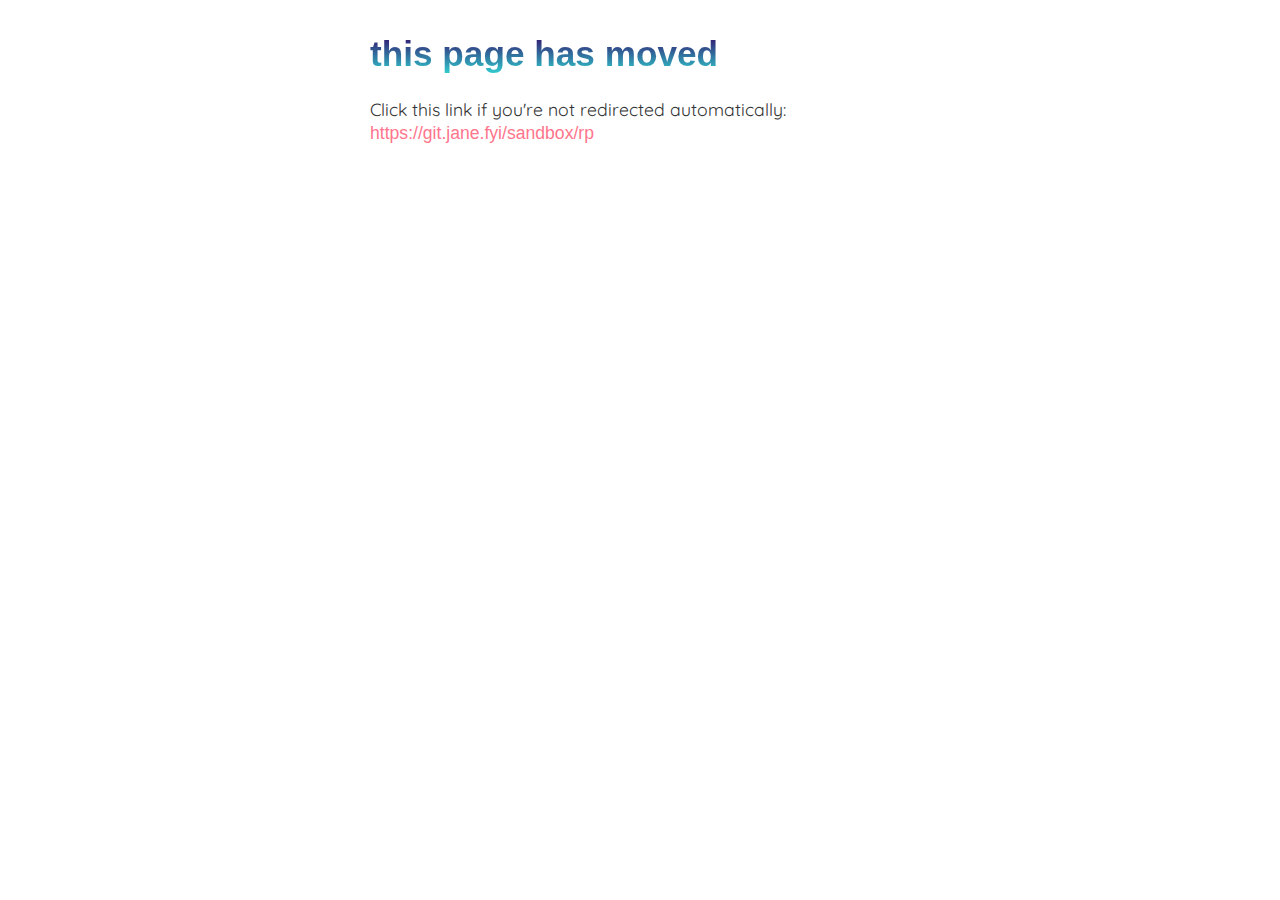
<file: rp/index.html>
<html>
<head>
  <meta charset="utf-8">
  <meta name="viewport" content="initial-scale=1.0,width=device-width">
  <title>Page moved</title>
  <meta http-equiv="refresh" content="2;url=https://git.jane.fyi/sandbox/rp" />
  <link href="https://fonts.googleapis.com/css?family=Quicksand" rel="stylesheet">
  <link rel="stylesheet" href="/static/css/mermaid.css">
</head>
<body>
  <div class="content">
    <h1>This page has moved</h1>
      <p>Click this link if you're not redirected automatically: <a href="https://git.jane.fyi/sandbox/rp">https://git.jane.fyi/sandbox/rp</a></p>
  </div>
</body>
</html>
</file>
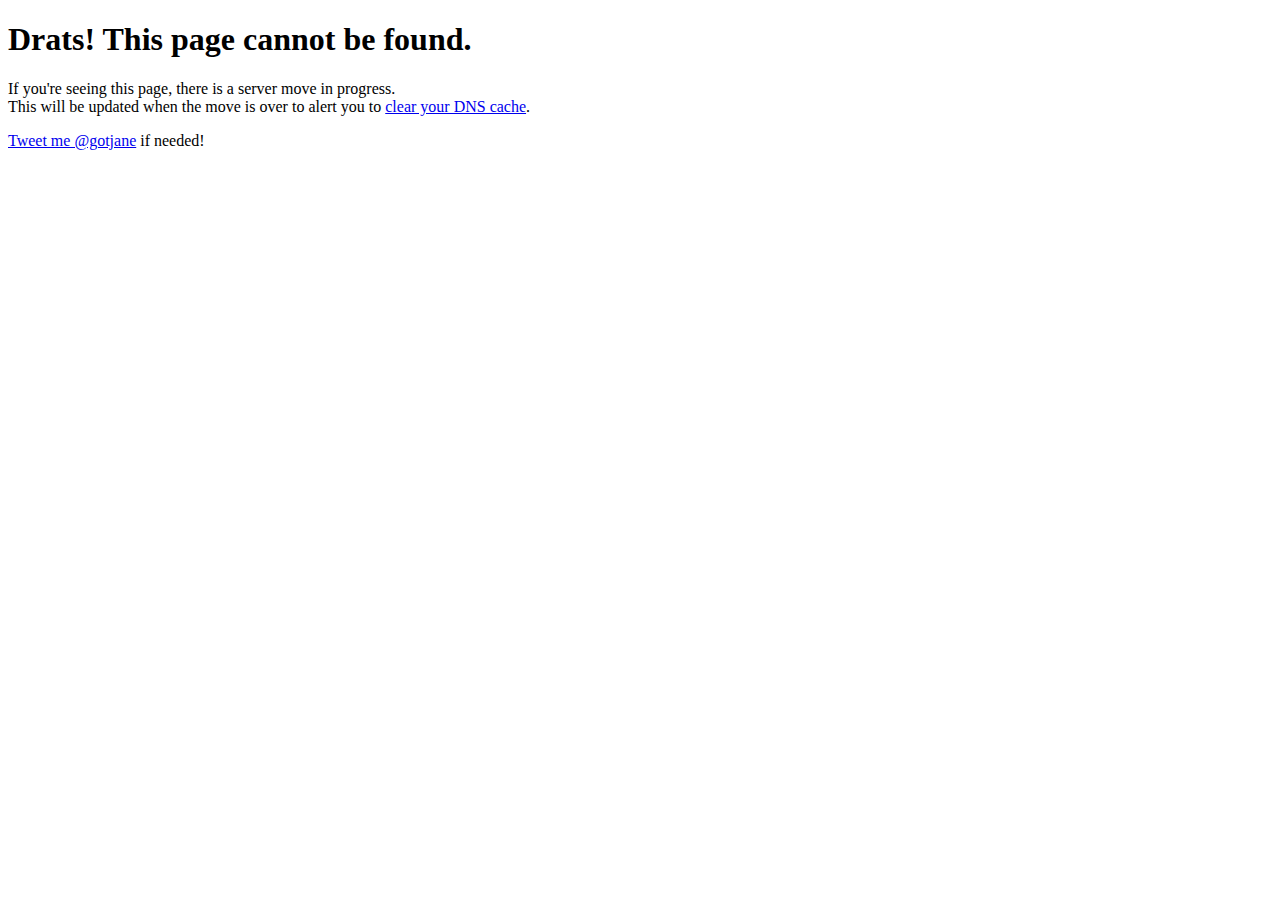
<file: janepedia/static/index.html>
<!doctype html>
<html lang="en-US">
    <head>
        <meta charset="utf-8">
        <meta name="viewport" content="initial-scale=1.0, width=device-width">
        <title>janepedia | Server move</title>
        <link rel="stylesheet" href="http://janepedia.com/wp-content/themes/janepedia-mercury/style/error.min.css" type="text/css" media="screen">
	<link rel="shortcut icon" type="image/x-icon" href="http://janepedia.com/wp-content/uploads/2015/11/liz-avatar-by-kya-birds-circle-condensed.png">
    </head>
    <body>
        <div class="site-error__content">
            <h1>Drats! This page cannot be found.</h1>
            <p>If you're seeing this page, there is a server move in progress. <br />
            This will be updated when the move is over to alert you to
            <a href="https://documentation.cpanel.net/display/CKB/How+To+Clear+Your+DNS+Cache">clear your DNS cache</a>.</p>
            <p><a href="https://twitter.com/gotjane">Tweet me @gotjane</a> if needed!</p>
        </div>
    </body>
</html>
</file>
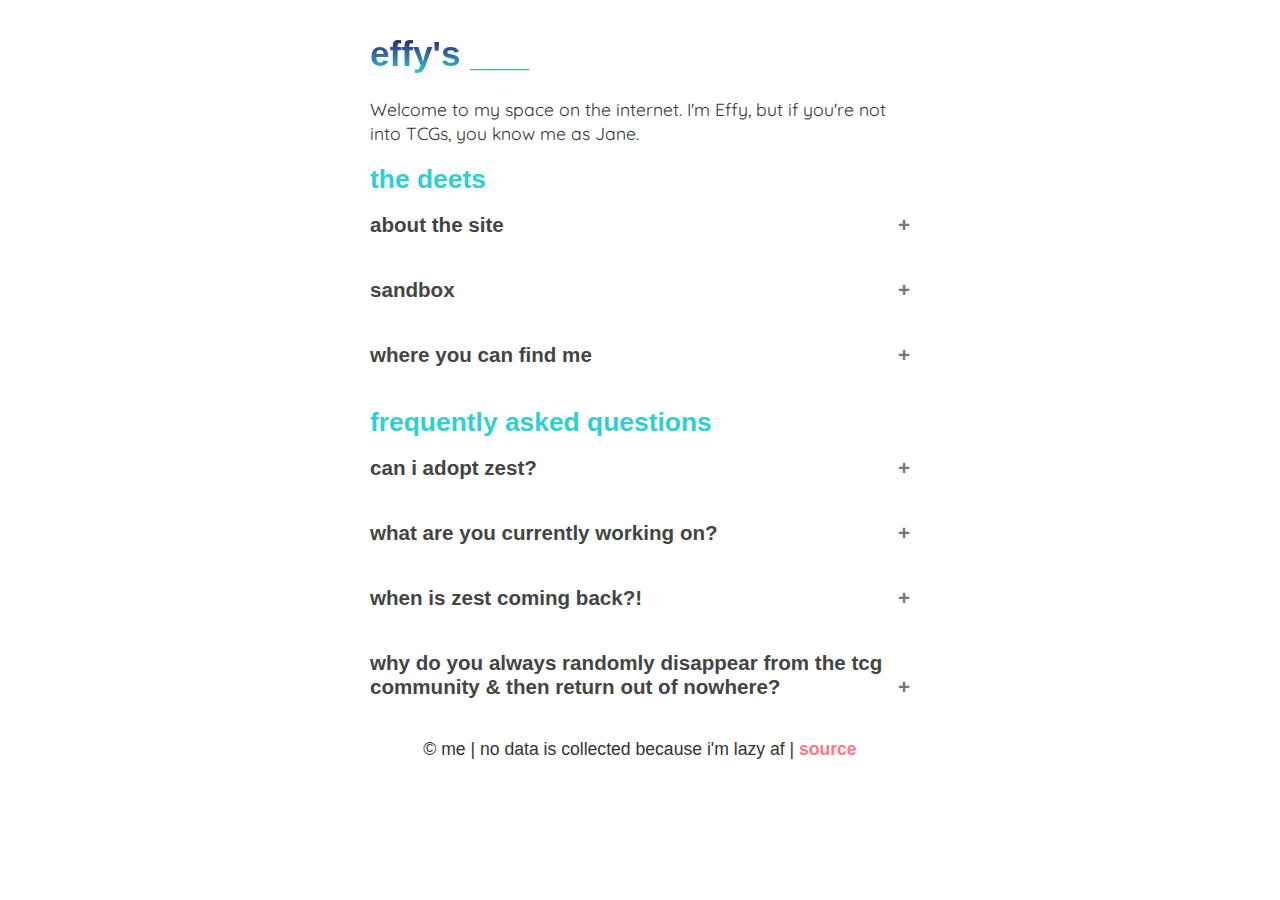
<file: sandbox/effys/index.html>
<!doctype html>
<html lang="en-us">
    <head>
        <meta charset="utf-8">
        <meta name="viewport" content="initial-scale=1.0,width=device-width">
        <title>Effy's ____</title>
        <link rel="dns-prefetch" href="https://gotjane.github.io/static/">
        <link href="https://fonts.googleapis.com/css?family=Quicksand" rel="stylesheet">
        <link rel="stylesheet" href="/static/css/mermaid.css">
    </head>
    <body>
        <div class="content">
            <h1>Effy's ___</h1>
                <p>Welcome to my space on the internet. I'm Effy, but if you're not into TCGs, you know me as Jane.</p>
            <h2>The deets</h2>
                <h3 class="accordion lowercase">About the site</h3>
                    <div class="panel">
                        <p>It's kind of a long story, but the gist is that I wanted to keep my online trading card game (oTCG) stuff separate from my blog, but also in a way that reflected who I am. Effy's Space isn't a collective, but it is a bit of a sandbox to host my projects. The idea of keeping a sandbox on the same domain as my blog seemed weird.</p>
                    </div>
                <h3 class="accordion lowercase">Sandbox</h3>
                    <div class="panel">
                        <ul>
                            <li>TCG trade post (currently under co./on hiatus/broken/etc.)</li>
                            <li><a href="/sandbox/zest">Zest</a> - food TCG</li>
                            <li>Wild Thing - scifi/fantasy TV TCG</li>
                        </ul>
                    </div>
                <h3 class="accordion lowercase">Where you can find me</h3>
                    <div class="panel">
                        <p>First and foremost, you can find me at <a href="https://janepedia.com">Janepedia</a>, my blog.~</p>
                            <ul>
                                <li><a href="https://www.duolingo.com/gotjane">Duolingo</a></li>
                                <li><a href="https://www.facebook.com/janepediacom">Facebook</a></li>
                                <li><a href="https://www.goodreads.com/user/show/6160975-jane">Goodreads</a></li>
                                <li><a href="https://www.instagram.com/gotjane/">Instagram</a></li>
                                <li><a href="https://www.pinterest.com/janepedia/boards/">Pinterest</a></li>
                                <li><a href="https://tapas.io/gotjane">Tapas.io</a></li>
                                <li><a href="https://thehungercaves.tumblr.com/">Tumblr</a></li>
                                <li><a href="https://twitter.com/gotjane">Twitter</a></li>
                            </ul>
                    </div>
            <h2>Frequently asked questions</h2>
                <h3 class="accordion lowercase">Can I adopt Zest?</h3>
                    <div class="panel">
                        <p>Funny story! I adopted Zest out, but nothing ever came to it when I was missing it and ready to run it again, so&hellip;I realized adopting it out was pointless and got too many peoples' hopes up, and I'm not gonna drag Zest's <em>amazing</em> players/fans/foodies through the mud of hope again.</p>
                        <p><small>P.S. I low-key want to call you guys "Zestites", but that high-key sounds like an STD or type of bug that you randomly find in your bed at night.</small></p>
                    </div>
                <h3 class="accordion lowercase">What are you currently working on?</h3>
                    <p class="panel">This index page. A little bit of this and that. Poke around to learn more, because I don't want to keep up with this part. Otherwise, you'll find out when I'm finished&hellip;if I release it to the public. Whenever that is, if that ever is, etc.</p>
                <h3 class="accordion lowercase">When is Zest coming back?!</h3>
                    <p class="panel">Information about <a href="/zest">Zest</a> is on its respective directory.</p>
                <h3 class="accordion lowercase">Why do you always randomly disappear from the TCG community &amp; then return out of nowhere?</h3>
                    <div class="panel">
                        <ol>
                            <li>I have commitment issues. It's hard for me. I set out to do something, and then suddenly it's three months later. Because I forget.</li>
                            <li>I do a <em>lot</em> of other things. I'm fascinated by culture and learning.</li>
                            <li>Burnout sucks.</li>
                            <li>I don't always feel like I fit in in the community, tbh. And it's not exactly like I'm the easiest to get on with.</li>
                            <li>I'm in my late 20s and have to adult. :/</li>
                        </ol>
                    </div>
            <footer>
                <p class="center lowercase">&copy; me | no data is collected because I'm lazy AF | <a href="https://github.com/gotjane/gotjane.github.io">source</a></p>
            </footer>
        </div>
        <!--js-->
            <script>
            var acc = document.getElementsByClassName("accordion");
            var i;
            
            for (i = 0; i < acc.length; i++) {
              acc[i].addEventListener("click", function() {
                this.classList.toggle("active");
                var panel = this.nextElementSibling;
                if (panel.style.maxHeight){
                  panel.style.maxHeight = null;
                } else {
                  panel.style.maxHeight = panel.scrollHeight + "px";
                } 
              });
            }
            </script>
        <!--end js-->
    </body>
</html>
</file>
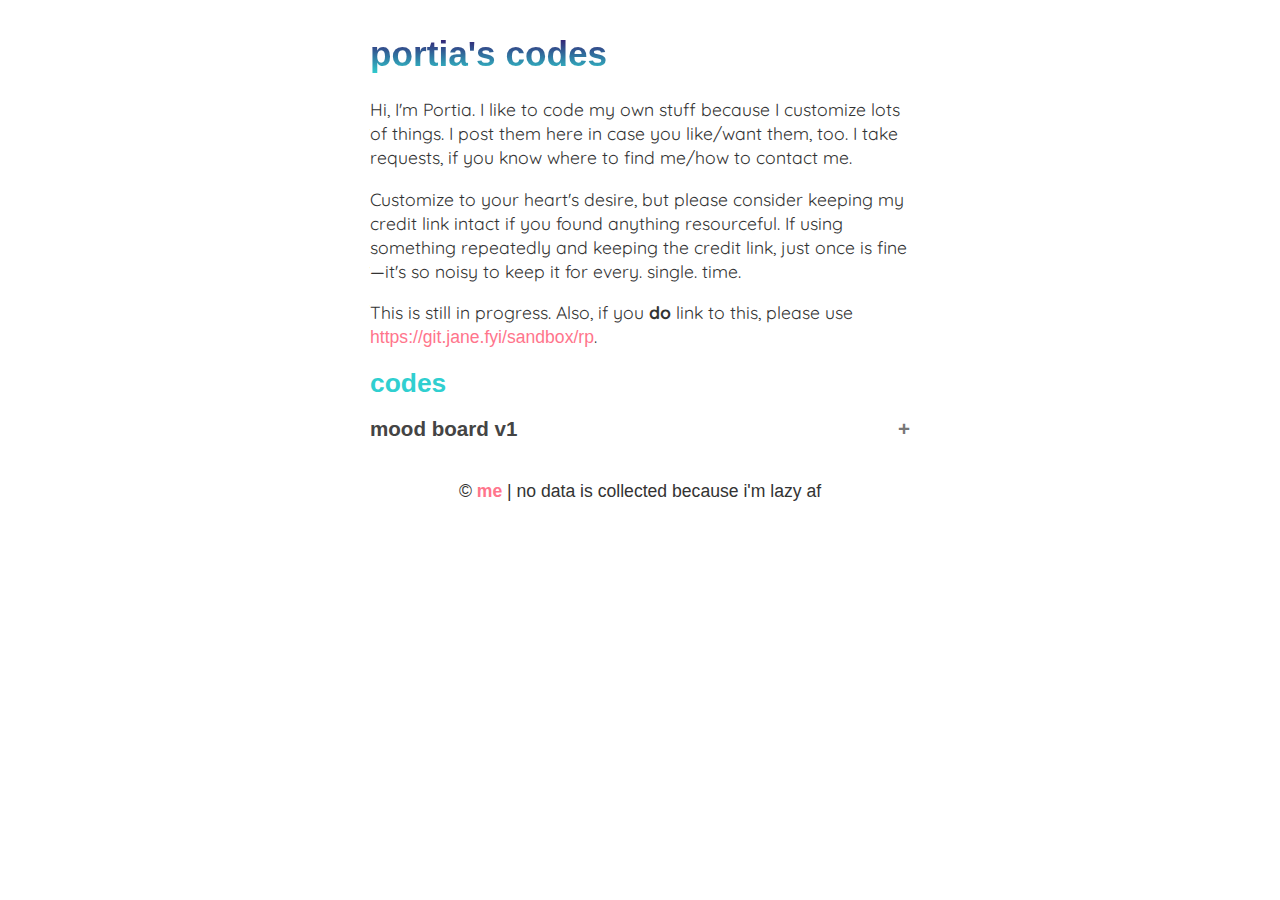
<file: sandbox/rp/index.html>
<!doctype html>
<html lang="en-us">
    <head>
        <meta charset="utf-8">
        <meta name="viewport" content="initial-scale=1.0,width=device-width">
        <title>Portia's codes</title>
        <link rel="dns-prefetch" href="https://git.jane.fyi/static/">
        <link href="https://fonts.googleapis.com/css?family=Quicksand" rel="stylesheet">
        <link rel="stylesheet" href="/static/css/mermaid.css">
    </head>
    <body>
        <div class="content">
            <h1>Portia's codes</h1>
                <p>Hi, I'm Portia. I like to code my own stuff because I customize lots of things. I post them here in case you like/want them, too. I take requests, if you know where to find me/how to contact me.</p>
                <p>Customize to your heart's desire, but please consider keeping my credit link intact if you found anything resourceful. If using something repeatedly and keeping the credit link, just once is fine&mdash;it's so noisy to keep it for every. single. time.</p>
            <p>This is still in progress. Also, if you <strong>do</strong> link to this, please use <code><a href="https://git.jane.fyi/sandbox/rp">https://git.jane.fyi/sandbox/rp</a></code>.</p>
            <h2>Codes</h2>
                <h3 class="accordion lowercase">Mood board v1</h3>
                    <div class="panel">
                        <p>This uses flexbox, which I learned via playing <a href="https://flexboxfroggy.com/">Flexbox Froggy</a> and <a href="http://jonibologna.com/content/images/flexboxsheet.pdf">this cheatsheet</a>. I use a CSS gradient from <a href="https://webgradients.com/">WebGradients.com</a>. I recommend changing <code>.portia_moodbox</code> to <code>.<strong>youralias</strong>_moodbox</code> to avoid overwriting others' code, if multiple types are on a page. If you're skilled with CSS, you can shorten it to save load time and repetition across forum posts, but you'll need the base code on new pages.</p>
                        <p><a class="button" href="preview/moodboard.html">Preview</a> <a href="https://raw.githubusercontent.com/gotjane/gotjane.github.io/master/rp/preview/moodboard.html" class="button">Code</a></p>
                    </div>
            <footer>
                <p class="center lowercase">&copy; <a href="/">me</a> | no data is collected because I'm lazy AF</p>
            </footer>
        </div>
        <!--js-->
            <script>
            var acc = document.getElementsByClassName("accordion");
            var i;
            
            for (i = 0; i < acc.length; i++) {
              acc[i].addEventListener("click", function() {
                this.classList.toggle("active");
                var panel = this.nextElementSibling;
                if (panel.style.maxHeight){
                  panel.style.maxHeight = null;
                } else {
                  panel.style.maxHeight = panel.scrollHeight + "px";
                } 
              });
            }
            </script>
        <!--end js-->
    </body>
</html>
</file>
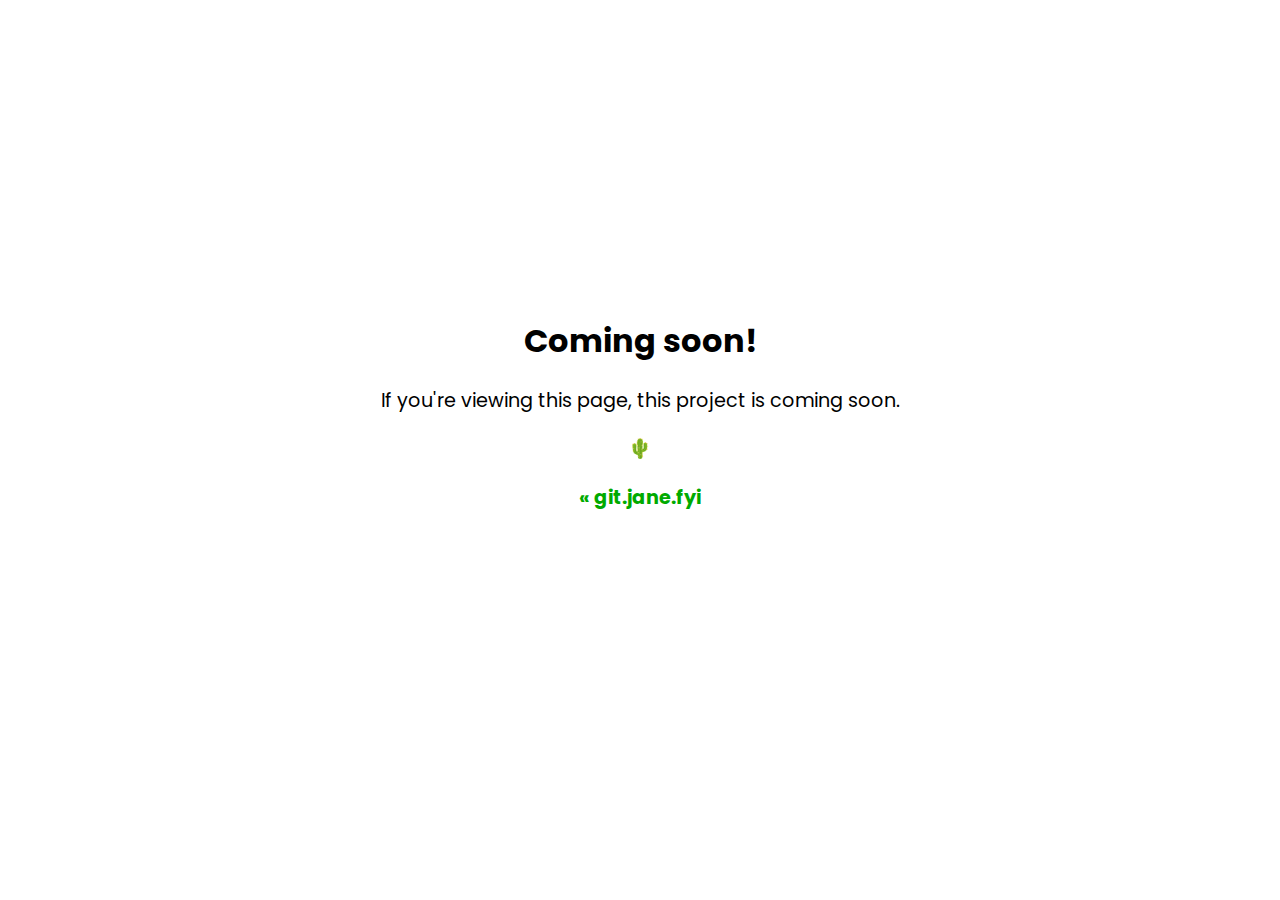
<file: coming-soon.html>
<!doctype html>
<html lang="en-US" id="html">
<head>
    <meta charset="UTF-8">
	<meta name="viewport" content="initial-scale=1.0,width=device-width">
	<title>Coming soon | project by jane.fyi</title>
	<!-- stylesheets -->
	<link href="https://fonts.googleapis.com/css?family=Poppins:400,700s" rel="stylesheet">
	<link href="/static/css/maintenance.css" rel="stylesheet">
</head>
<body>
    <div class="content">
        <h1>Coming soon!</h1>
        <p>If you're viewing this page, this project is coming soon.</p>
        <p><a href="#">🌵</a></p>
		<p><a href="/">&laquo; git.jane.fyi</a></p>
    </div>
</body>
</html>
</file>
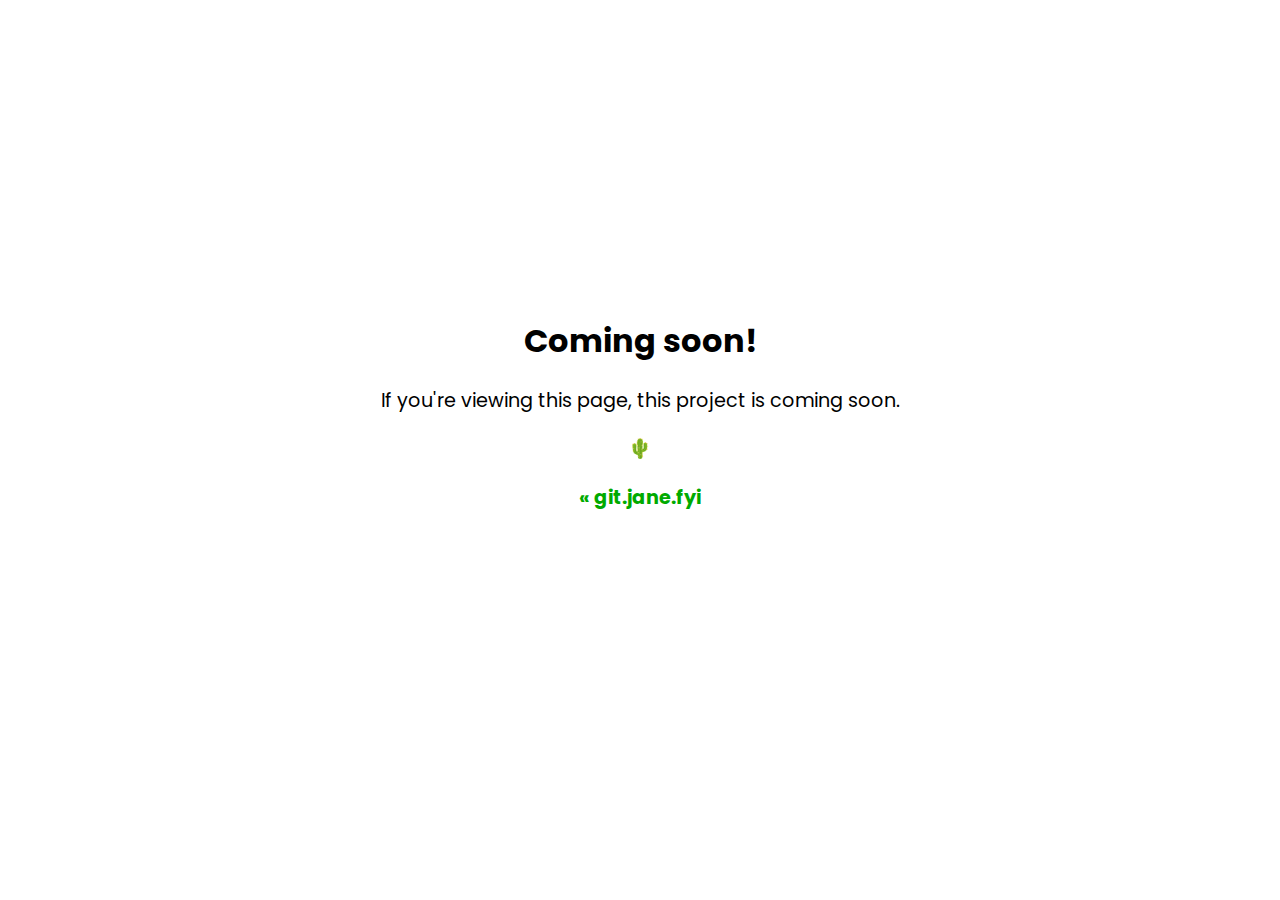
<file: cs.html>
<!doctype html>
<html lang="en-US" id="html">
<head>
    <meta charset="UTF-8">
	<meta name="viewport" content="initial-scale=1.0,width=device-width">
	<title>Coming soon | project by jane.fyi</title>
	<!-- stylesheets -->
	<link href="https://fonts.googleapis.com/css?family=Poppins:400,700s" rel="stylesheet">
	<link href="/static/css/maintenance.css" rel="stylesheet">
</head>
<body>
    <div class="content">
        <h1>Coming soon!</h1>
        <p>If you're viewing this page, this project is coming soon.</p>
        <p>🌵</p>
		<p><a href="/">&laquo; git.jane.fyi</a></p>
    </div>
</body>
</html>
</file>
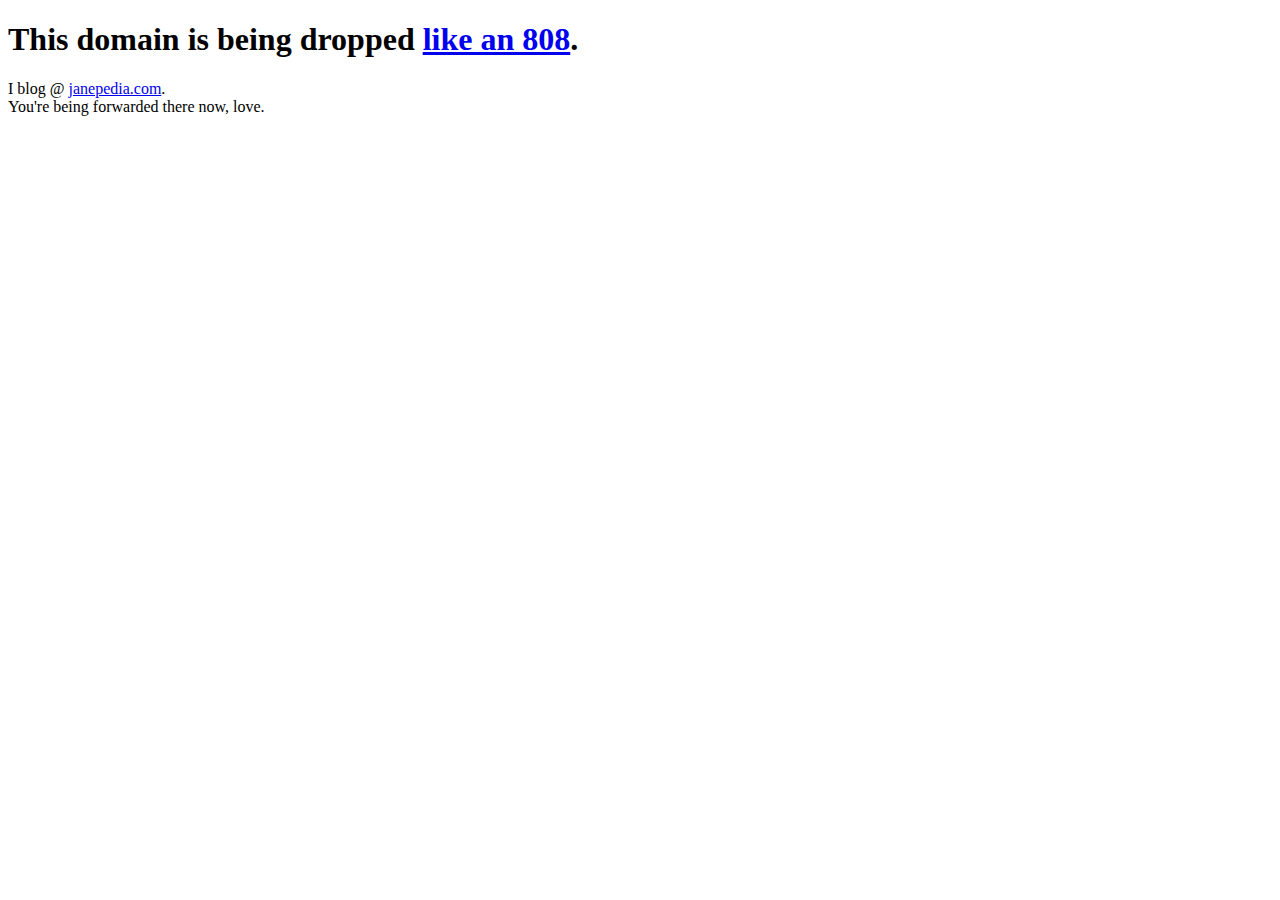
<file: domain808.html>
<!doctype html>
<html lang="en-US">
    <head>
        <meta charset="utf-8">
        <meta name="viewport" content="initial-scale=1.0, width=device-width">
        <meta http-equiv="refresh" content="10;URL=https://janepedia.com">
        <title>Error 808</title>
        <link rel="stylesheet" href="https://janepedia.com/wp-content/themes/janepedia-mercury/style/error.min.css" type="text/css" media="screen">
	<link rel="shortcut icon" type="image/x-icon" href="https://janepedia.com/wp-content/uploads/2015/11/liz-avatar-by-kya-birds-circle-condensed.png">
    </head>
    <body>
        <div class="site-error__content">
            <h1>This domain is being dropped <a href="https://www.youtube.com/watch?v=MShMMHfBBtQ">like an 808</a>.</h1>
            <p>I blog @ <a href="https://janepedia.com">janepedia.com</a>.<br />You're being forwarded there now, love.</p>
        </div>
    </body>
</html>
</file>
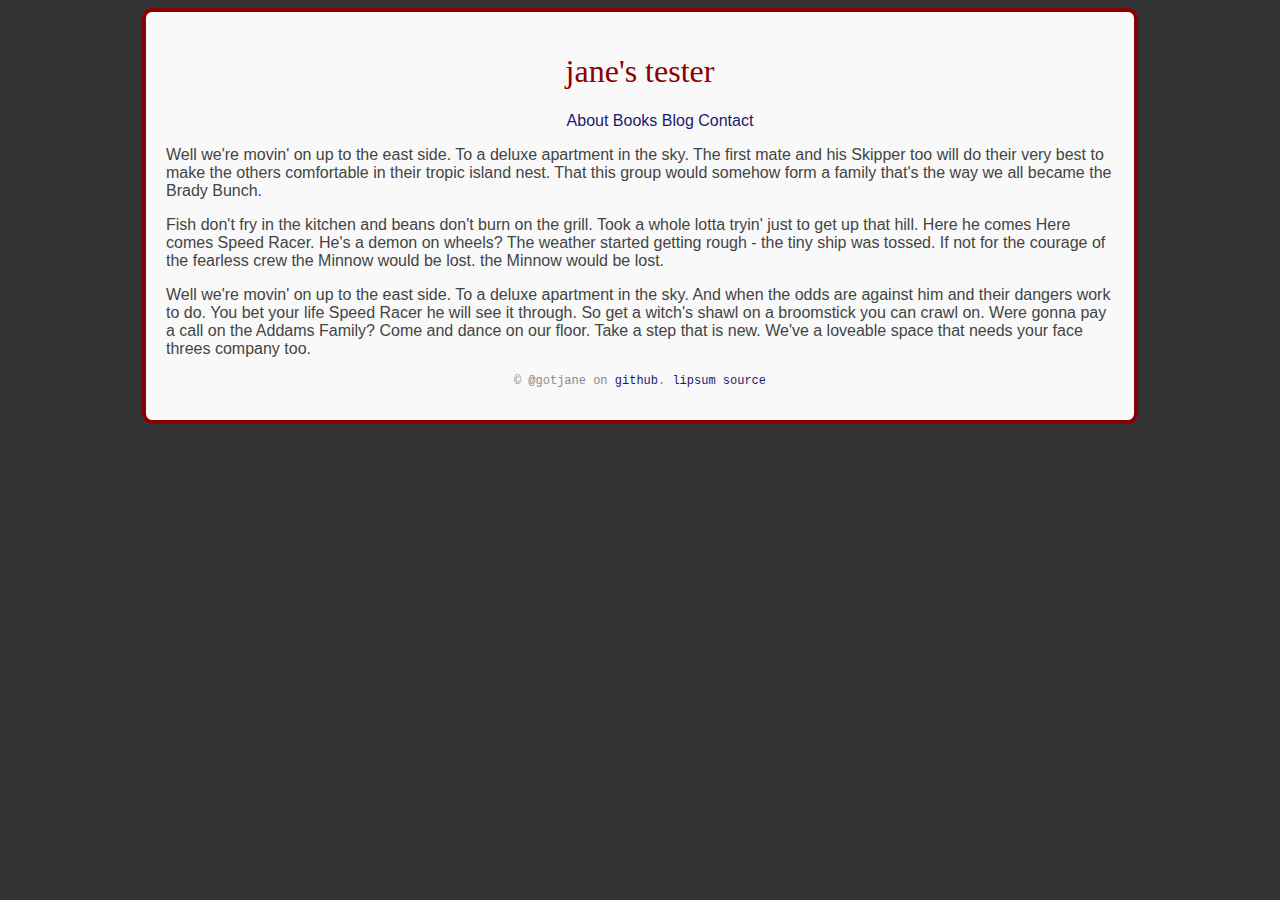
<file: codecademy/one.html>
<!DOCTYPE html>
<html>
  <head>
    <title>Jane does stuff</title>
    <link href="one.css" type="text/css" rel="stylesheet">
  </head>
  <body>
    <div id="container">
      <div class="navigation">
        <h1>Jane's tester</h1>
        <ul>
          <li><a href="#">About</a></li>
          <li><a href="#">Books</a></li>
          <li><a href="#">Blog</a></li>
          <li><a href="#">Contact</a></li>
        </ul>
      </div>
      <div class="main">
        <p>Well we're movin' on up to the east side. To a deluxe apartment in the sky. The first mate and his Skipper too will do their very best to make the others comfortable in their tropic island nest. That this group would somehow form a family that's the way we all became the Brady Bunch.</p>
        <p>Fish don't fry in the kitchen and beans don't burn on the grill. Took a whole lotta tryin' just to get up that hill. Here he comes Here comes Speed Racer. He's a demon on wheels? The weather started getting rough - the tiny ship was tossed. If not for the courage of the fearless crew the Minnow would be lost. the Minnow would be lost.</p>
        <p>Well we're movin' on up to the east side. To a deluxe apartment in the sky. And when the odds are against him and their dangers work to do. You bet your life Speed Racer he will see it through. So get a witch's shawl on a broomstick you can crawl on. Were gonna pay a call on the Addams Family? Come and dance on our floor. Take a step that is new. We've a loveable space that needs your face threes company too.</p>
      </div>
      <div id="footer">
        <p>&copy; @gotjane on <a href="http://github.com">Github</a>. <a href="http://tvipsum.com/">Lipsum source</a></p>
      </div>
    </div>
  </body>
</html>
</file>
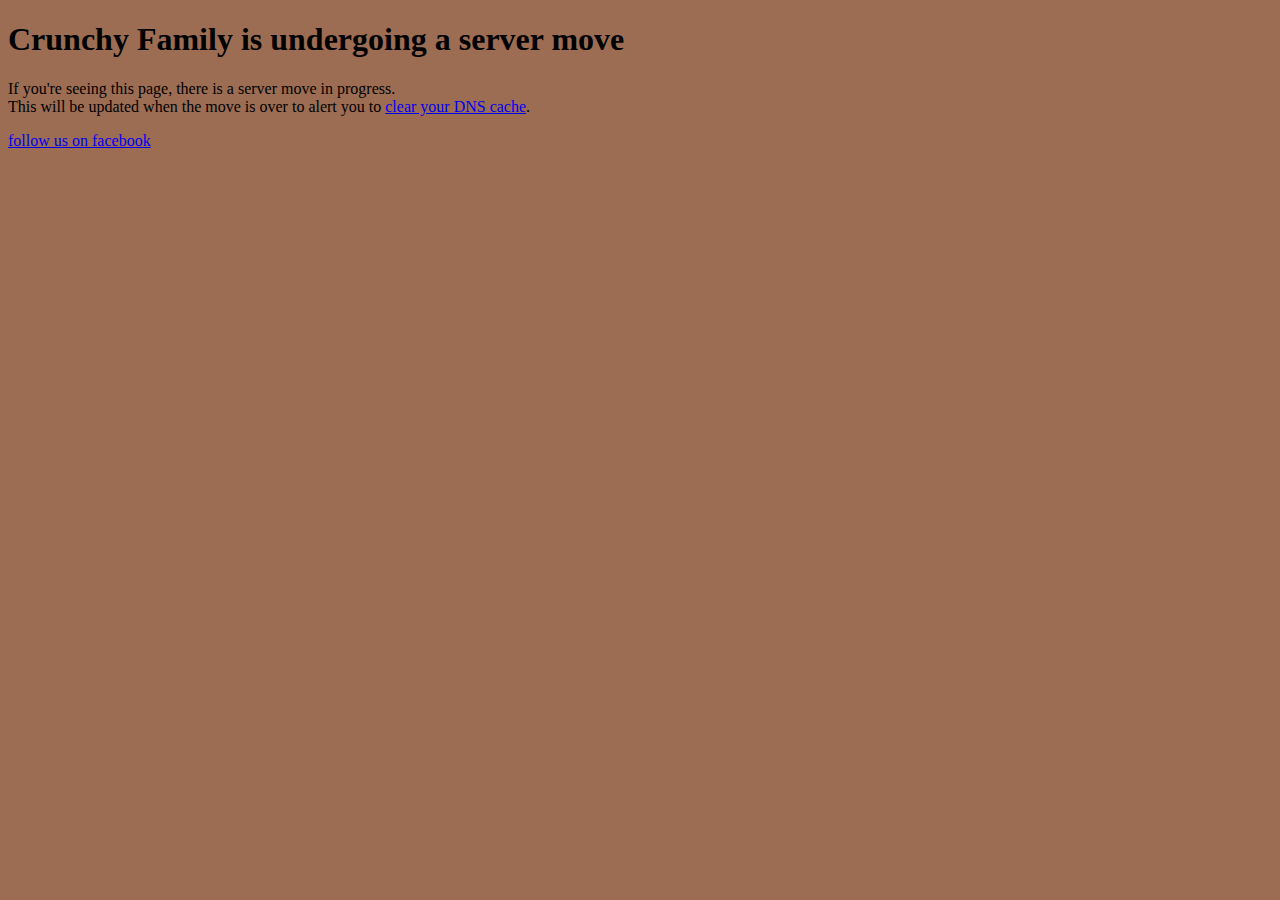
<file: j/cf.html>
<!doctype html>
<html lang="en-US">
    <head>
        <meta charset="utf-8">
        <meta name="viewport" content="initial-scale=1.0, width=device-width">
        <title>Crunchy Family will be right back</title>
        <link rel="stylesheet" href="http://janepedia.com/wp-content/themes/janepedia-mercury/style/error.min.css" type="text/css" media="screen">
	    <style>html{background:#9C6D53}a{border-bottom:5x solid #EF827E!important}</style>
	    <link rel="shortcut icon" type="image/x-icon" href="http://janepedia.com/wp-content/uploads/2015/11/liz-avatar-by-kya-birds-circle-condensed.png">
    </head>
    <body>
        <div class="site-error__content">
            <h1>Crunchy Family is undergoing a server move</h1>
            <p>If you're seeing this page, there is a server move in progress. <br />
            This will be updated when the move is over to alert you to
            <a href="https://documentation.cpanel.net/display/CKB/How+To+Clear+Your+DNS+Cache">clear your DNS cache</a>.</p>
            <p><a href="https://facebook.com/crunchyfamily">follow us on facebook</a></p>
        </div>
    </body>
</html>
</file>
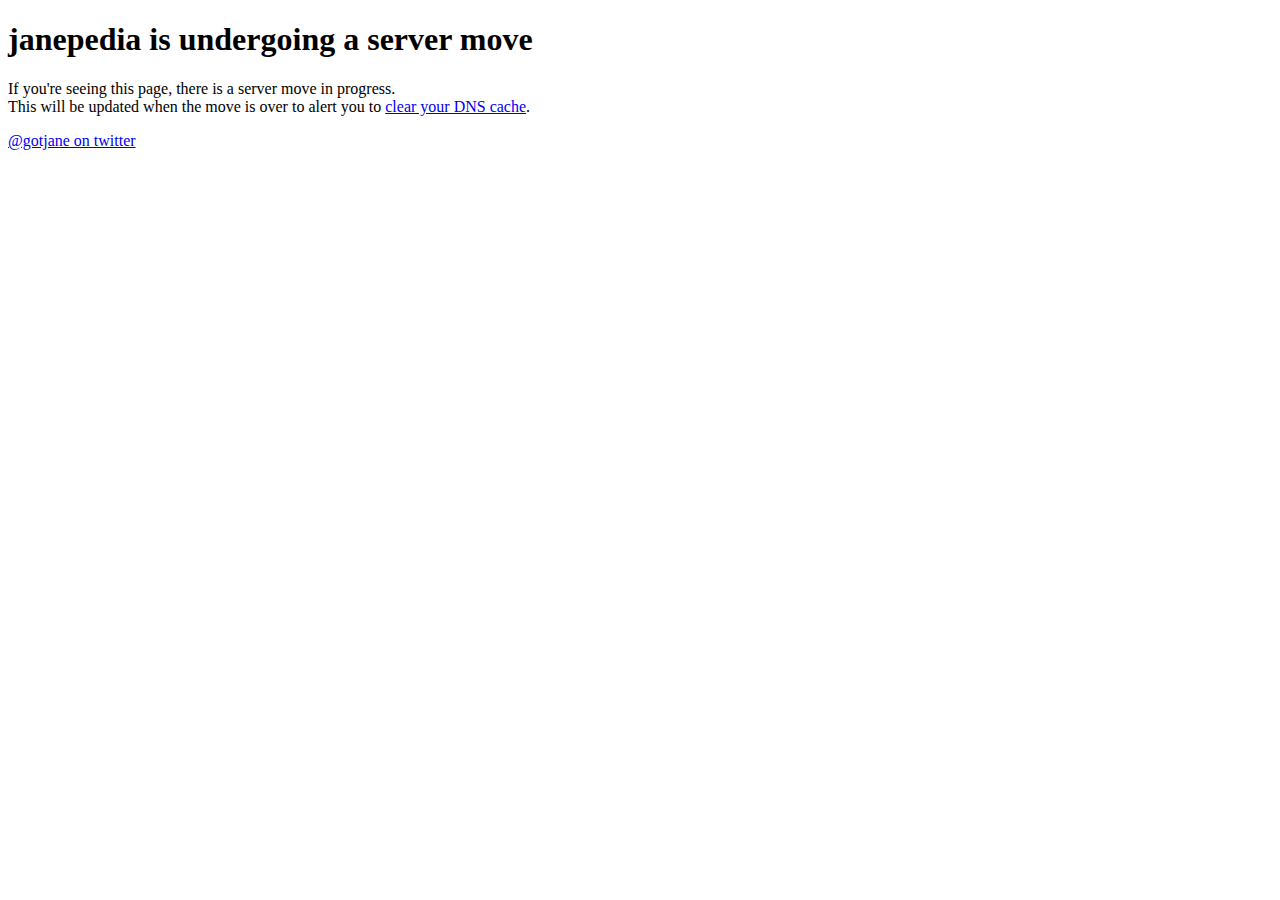
<file: j/static.html>
<!doctype html>
<html lang="en-US">
    <head>
        <meta charset="utf-8">
        <meta name="viewport" content="initial-scale=1.0, width=device-width">
        <title>janepedia | Server move</title>
        <link rel="stylesheet" href="http://janepedia.com/wp-content/themes/janepedia-mercury/style/error.min.css" type="text/css" media="screen">
	<link rel="shortcut icon" type="image/x-icon" href="http://janepedia.com/wp-content/uploads/2015/11/liz-avatar-by-kya-birds-circle-condensed.png">
    </head>
    <body>
        <div class="site-error__content">
            <h1>janepedia is undergoing a server move</h1>
            <p>If you're seeing this page, there is a server move in progress. <br />
            This will be updated when the move is over to alert you to
            <a href="https://documentation.cpanel.net/display/CKB/How+To+Clear+Your+DNS+Cache">clear your DNS cache</a>.</p>
            <p><a href="https://twitter.com/gotjane">@gotjane on twitter</a></p>
        </div>
    </body>
</html>
</file>
<file: static/css/mermaid.css>
/*
Coded by Jane (janepedia.com) for use on own websites, i.e. effys.space and subdomains
*/
body{margin:0 auto;font:normal 1.1rem/1.5rem 'Quicksand',sans-serif}
.content{margin:0 auto;color:#333;padding:10px}
h1{line-height:2.5rem;color:#330867;background-image:linear-gradient(to top, #30cfd0 0%, #330867 100%);-webkit-background-clip:text;
  -webkit-text-fill-color:transparent}
h2{color:#30cfd0}
h3{color:#444}
h1,h2{text-transform:lowercase}
h1,h2,h3{font-family:arial,sans-serif}
.accordion{cursor:pointer;width:100%;border:none;text-align:left;outline:none;transition:0.4s}
.active,.accordion:hover{color:orange}
.accordion:after{content:'\002B';color:#777;font-weight:bold;float:right;margin-left:5px}
.active:after{content:"\2212"}
.panel{padding:0;max-height:0;overflow:hidden;transition:max-height 0.2s ease-out}
a{color:#ff758c;text-decoration:none;font-family:arial,sans-serif}
footer a{font-weight:bold}
a:focus{background-color:#eee}
a:hover{color:#444}
.button{padding:1rem;color:#fff;background-image:linear-gradient(to right, #ff758c 0%, #ff7eb3 100%);display:block}
footer p{font-family:arial,sans-serif}
/*various classes*/
.center{text-align:center}
.lowercase{text-transform:lowercase}
@media only screen and (min-width:540px){.content{max-width:540px}}
</file>
<file: static/css/maintenance.css>
html{
    height:100%;
}
body{
    display:grid;
    place-items:center;
    font:400 1.2rem 'Poppins',sans-serif;
    height:90%;
    text-align:center;
}
.content{
    width:95%;
    max-width:37.5rem;
}
h1{
    font:700 2rem 'Poppins',sans-serif;
}
a{
    color:#00aa00;
    font-weight:700;
    text-decoration:none;
}
a:hover{
    color:#1ba39c;
}
</file>
<file: codecademy/one.css>
/* (c) @gotjane on github.com.
Created for educational purposes only, to go with my Codecademy.com lessons and to hone my skills.
Not intended for any other use (and copying code teaches one nothing; at least come up with better cop outs). */
body{background:#333;font:normal 1em Helvetica,arial,sans-serif;color:#444}
#container{background:#f9f9f9;margin:auto;border:4px solid darkred;border-radius:10px;width:75%;padding:20px}
h1{font-family:Georgia,serif;text-align:center;text-transform:lowercase;color:darkred;font-weight:normal}
.navigation{text-align:center;margin:0;padding:0}
.navigation li{display:inline-block}
#footer{font:normal .75em "courier", monospace;color:#888;text-transform:lowercase;text-align:center}
a{color:midnightblue;text-decoration:none}
a:hover{color:red}
</file>
